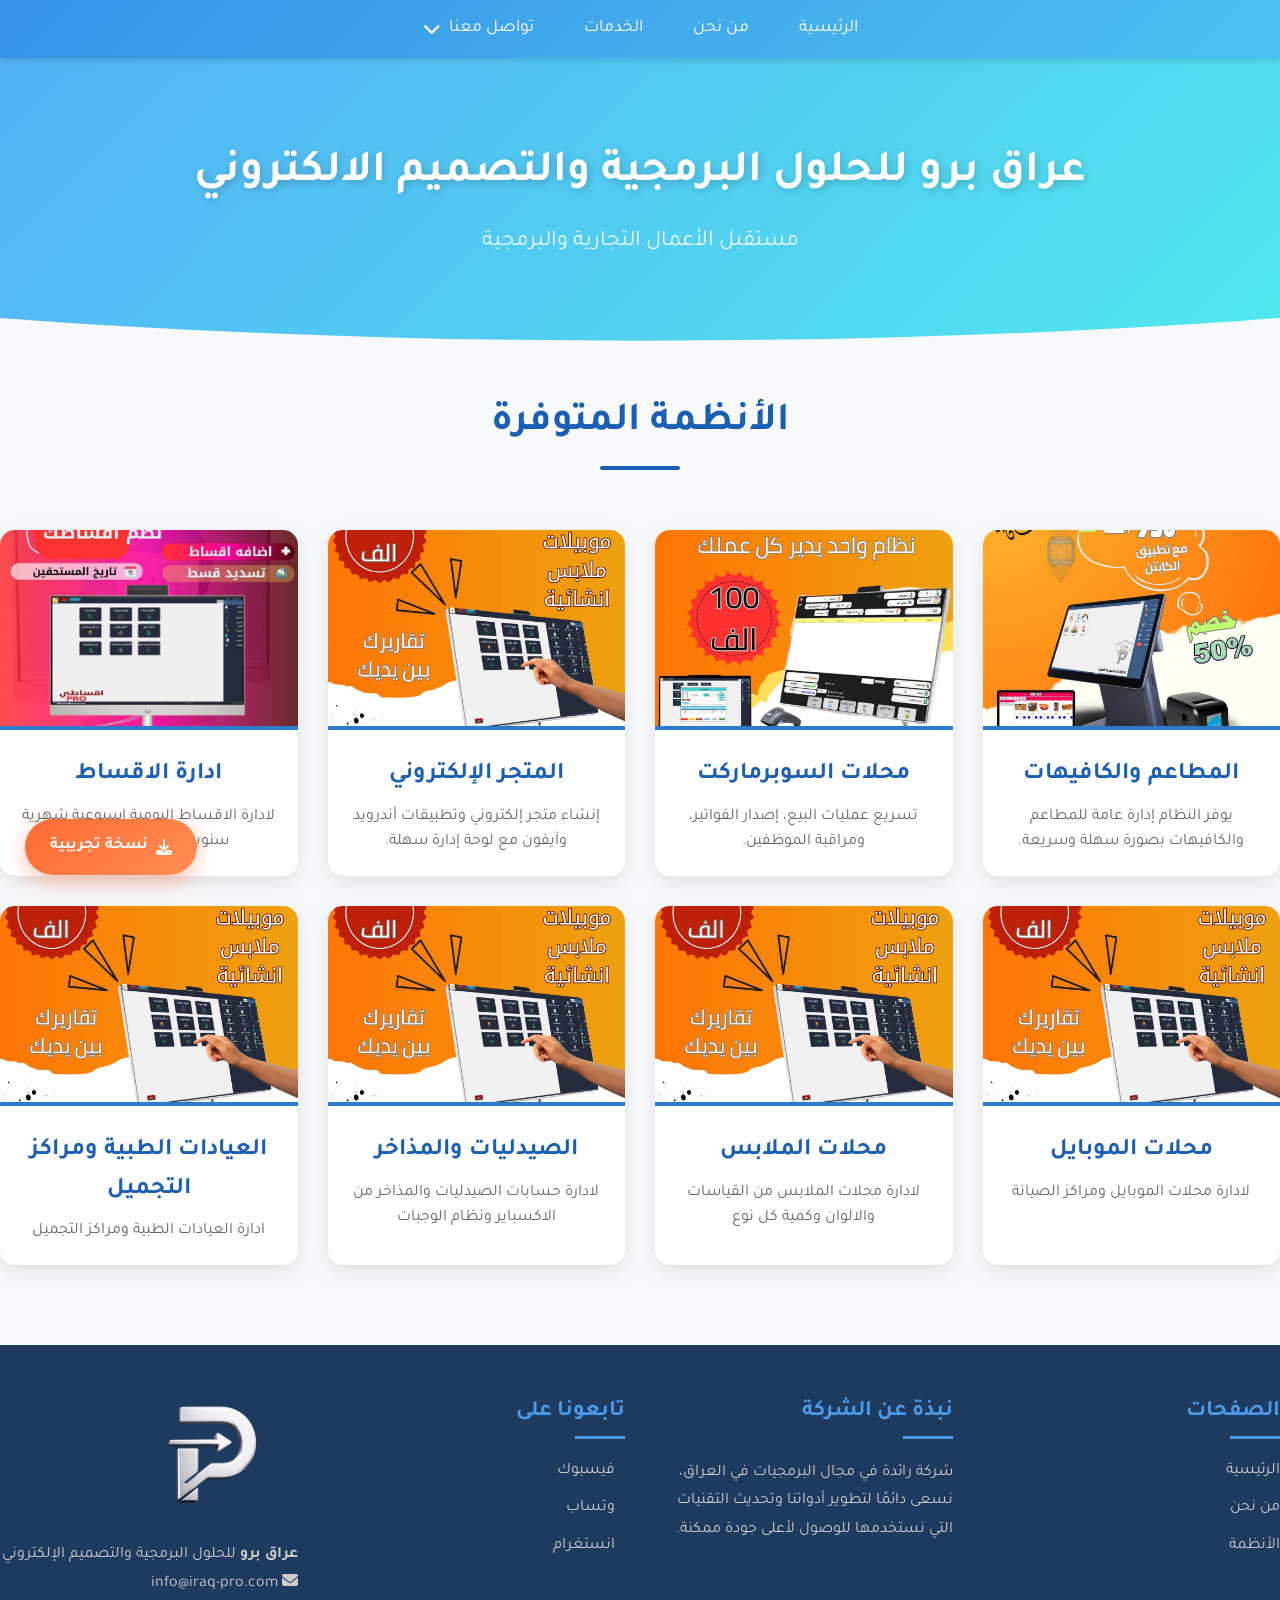
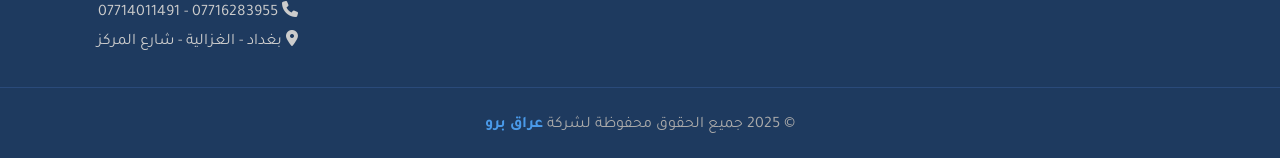
<file: index.html>
<!DOCTYPE html>
<html lang="ar" dir="rtl">
<head>
    <meta charset="UTF-8" />
    <meta name="viewport" content="width=device-width, initial-scale=1.0" />
    <link rel="stylesheet" href="style.css" />
    <link rel="preconnect" href="https://fonts.googleapis.com">
    <link href="https://fonts.googleapis.com/css2?family=Tajawal:wght@400;700&display=swap" rel="stylesheet">
    <link rel="stylesheet" href="https://cdnjs.cloudflare.com/ajax/libs/font-awesome/6.4.0/css/all.min.css">

</head>
<a href="https://www.dropbox.com/scl/fi/14q63lk8ojireyduai2qw/IRAQ_PRO_TEST.exe?rlkey=95wfawgg9a42ue5vv2ctftrmn&st=mxo2u60s&dl=1" class="floating-btn" download>
    <i class="fas fa-download" style="margin-left: 8px;"></i> نسخة تجريبية
</a>


<body>
  <header>
    <div class="container">
       <nav>
  <ul>
    <li><a href="#">الرئيسية</a></li>
    <li><a href="#">من نحن</a></li>
    <li><a href="#products">الخدمات</a></li> <!-- هذا هو التعديل -->
<li class="dropdown">
  <a href="#" id="contactToggle">تواصل معنا <i class="fas fa-chevron-down"></i></a>
  <ul class="dropdown-menu" id="contactMenu">
    <li><a href="https://www.instagram.com/zuf8b?igsh=MXp0Y21qdTczOTYx" target="_blank"><i class="fab fa-instagram"></i> إنستغرام</a></li>
    <li><a href="https://www.facebook.com/people/%D8%B9%D8%B1%D8%A7%D9%82-%D8%A8%D8%B1%D9%88-Iraq-Pro/100093975866954/" target="_blank"><i class="fab fa-facebook"></i> فيسبوك</a></li>
    <li><a href="https://youtube.com" target="_blank"><i class="fab fa-youtube"></i> يوتيوب</a></li>
    <li><a href="https://wa.me/message/NQCNX4EFEIPHM1" target="_blank"><i class="fab fa-watssap"></i> وتساب</a></li>
    <li><a href="mailto:info@example.com"><i class="fas fa-envelope"></i> البريد الإلكتروني</a></li>
  </ul>
</li>


  </ul>
</nav>

    </div>
</header>

<section class="hero-curve">
    <div class="content">
        <h2>عراق برو للحلول البرمجية والتصميم الالكتروني</h2>
        <p>مستقبل الأعمال التجارية والبرمجية</p>
    </div>
</section>
  <section class="products" id="products">
    <h2 class="section-title">الأنظمة المتوفرة</h2>
    <div class="product-grid">
    
    <!-- بطاقة المنتج الأول -->
    <div class="product-card">
      <img src="images/restaurant.jpg" alt="نظام المطاعم">
      <h3>المطاعم والكافيهات</h3>
      <p>يوفر النظام إدارة عامة للمطاعم والكافيهات بصورة سهلة وسريعة.</p>
    </div>

    <!-- بطاقة المنتج الثاني -->
    <div class="product-card">
      <img src="images/supermarket.jpg" alt="نظام السوبرماركت">
      <h3>محلات السوبرماركت</h3>
      <p>تسريع عمليات البيع، إصدار الفواتير، ومراقبة الموظفين.</p>
    </div>

    <!-- بطاقة المنتج الثالث -->
    <div class="product-card">
      <img src="images/store.jpg" alt="المتجر الإلكتروني">
      <h3>المتجر الإلكتروني</h3>
      <p>إنشاء متجر إلكتروني وتطبيقات أندرويد وآيفون مع لوحة إدارة سهلة.</p>
    </div>

   <div class="product-card">
      <img src="images/store1.jpg" alt="الاقساط">
      <h3>ادارة الاقساط</h3>
      <p>لادارة الاقساط اليومية اسبوعية شهرية سنوية بسهولة وسلاسة</p>
    </div>
     <div class="product-card">
      <img src="images/store.jpg" alt="محلات الموبايلات">
      <h3>محلات الموبايل</h3>
      <p>لادارة محلات الموبايل ومراكز الصيانة </p>
    </div>
     <div class="product-card">
      <img src="images/store.jpg" alt="محلات الملابس">
      <h3>محلات الملابس</h3>
      <p>لادارة محلات الملابس من القياسات والالوان وكمية كل نوع</p>
    </div>
         <div class="product-card">
      <img src="images/store.jpg" alt="نظام الصيدليات والمذاخر">
      <h3>الصيدليات والمذاخر</h3>
      <p>لادارة حسابات الصيدليات والمذاخر من الاكسباير ونظام الوجبات</p>
    </div>
         <div class="product-card">
      <img src="images/store.jpg" alt="العيادات ومراكز التجميل">
      <h3>العيادات الطبية ومراكز التجميل</h3>
      <p>ادارة العيادات الطبية ومراكز التجميل</p>
    </div>
  </div>
</section>
<script>
  const toggle = document.getElementById('contactToggle');
  const menu = document.getElementById('contactMenu');

  toggle.addEventListener('click', function (e) {
    e.preventDefault();
    menu.classList.toggle('show');
  });

  // إغلاق القائمة عند الضغط خارجها
  document.addEventListener('click', function (e) {
    if (!toggle.contains(e.target) && !menu.contains(e.target)) {
      menu.classList.remove('show');
    }
  });
</script>
<footer class="main-footer">
  <div class="footer-top">
    <div class="footer-section">
      <h3>الصفحات</h3>
      <ul>
        <li><a href="#">الرئيسية</a></li>
        <li><a href="#">من نحن</a></li>
        <li><a href="#products">الأنظمة</a></li>
      </ul>
    </div>

    <div class="footer-section">
      <h3>نبذة عن الشركة</h3>
      <p>شركة رائدة في مجال البرمجيات في العراق، نسعى دائمًا لتطوير أدواتنا وتحديث التقنيات التي نستخدمها للوصول لأعلى جودة ممكنة.</p>
    </div>

    <div class="footer-section">
      <h3>تابعونا على</h3>
      <ul>
        <li><a href="#"><i class="https://www.facebook.com/people/%D8%B9%D8%B1%D8%A7%D9%82-%D8%A8%D8%B1%D9%88-Iraq-Pro/100093975866954/"></i> فيسبوك</a></li>
        <li><a href="#"><i class="https://wa.me/message/NQCNX4EFEIPHM1"></i> وتساب</a></li>
        <li><a href="#"><i class="https://www.instagram.com/zuf8b?igsh=MXp0Y21qdTczOTYx"></i> انستغرام</a></li>
      </ul>
    </div>

    <div class="footer-section logo-section">
      <img src="images/logo-footer.png" alt="شعار عراق برو">
      <p><strong>عراق برو</strong> للحلول البرمجية والتصميم الإلكتروني</p>
      <p><i class="fas fa-envelope"></i> info@iraq-pro.com</p>
      <p><i class="fas fa-phone"></i> 07716283955 - 07714011491</p>
      <p><i class="fas fa-map-marker-alt"></i> بغداد - الغزالية - شارع المركز</p>
    </div>
  </div>

  <div class="footer-bottom">
    &copy; 2025 جميع الحقوق محفوظة لشركة <strong>عراق برو</strong>
  </div>
</footer>

</body>
</html>
</file>
<file: style.css>
/* إعدادات عامة */
* {
    margin: 0;
    padding: 0;
    box-sizing: border-box;
    font-family: 'Tajawal', sans-serif;
}

body {
    background-color: #f8f9fa;
    color: #333;
    line-height: 1.6;
    direction: rtl;
}

.container {
    width: 90%;
    max-width: 1200px;
    margin: 0 auto;
    padding: 0 15px;
}

/* الهيدر */
header { 
    background: linear-gradient(135deg, #3792e8 0%, #4cc1ef 100%);
    color: white;
    padding: 5px 0;              /* ⬅️ كان 20px */
    box-shadow: 0 3px 6px rgba(0, 0, 0, 0.12);
    position: sticky;
    top: 0;
    z-index: 1000;
}


.logo {
    font-size: 1.8rem;
    font-weight: 700;
    text-align: center;
    margin-bottom: 15px;
    text-shadow: 1px 1px 3px rgba(0, 0, 0, 0.2);
}

/* القائمة */
nav ul {
    list-style: none;
    display: flex;
    justify-content: center;
    flex-wrap: wrap;
    gap: 20px;
}

nav ul li a {
    color: white;
    text-decoration: none;
    font-size: 1.1rem;
    padding: 10px 15px;
    border-radius: 6px;
    transition: all 0.3s ease;
    display: flex;
    align-items: center;
    gap: 8px;
}

nav ul li a:hover {
    background-color: rgba(255, 255, 255, 0.15);
    transform: translateY(-2px);
}

/* القائمة المنسدلة */
.dropdown {
    position: relative;
}

.dropdown-menu {
    display: none;
    position: absolute;
    top: 100%;
    right: 0;
    background-color: white;
    min-width: 220px;
    box-shadow: 0 8px 25px rgba(0, 0, 0, 0.15);
    border-radius: 10px;
    padding: 10px 0;
    z-index: 1001;
}

.dropdown-menu.show {
    display: block;
    animation: fadeIn 0.3s ease;
}

.dropdown-menu li a {
    color: #333;
    padding: 12px 20px;
    display: flex;
    align-items: center;
    gap: 10px;
    transition: background 0.3s;
}

.dropdown-menu li a:hover {
    background-color: #f0f7ff;
    color: #1a5fb4;
}

@keyframes fadeIn {
    from { opacity: 0; transform: translateY(-10px); }
    to { opacity: 1; transform: translateY(0); }
}

/* قسم البطل */
.hero-curve {
    background: linear-gradient(135deg, #53b2f6 0%, #51e8ed 100%);
    color: white;
    padding: 80px 0;
    text-align: center;
    clip-path: ellipse(100% 60% at 50% 40%);
    margin-bottom: 50px;
}

.hero-curve .content h2 {
    font-size: 2.8rem;
    margin-bottom: 15px;
    text-shadow: 2px 2px 8px rgba(0, 0, 0, 0.2);
}

.hero-curve .content p {
    font-size: 1.4rem;
    opacity: 0.9;
}

/* الخدمات */
.section-title {
    text-align: center;
    font-size: 2.5rem;
    color: #1a5fb4;
    margin-bottom: 40px;
    position: relative;
    padding-bottom: 15px;
}

.section-title::after {
    content: '';
    position: absolute;
    bottom: 0;
    right: 50%;
    transform: translateX(50%);
    width: 80px;
    height: 4px;
    background-color: #1a5fb4;
    border-radius: 2px;
}

.product-grid {
    display: grid;
    grid-template-columns: repeat(auto-fill, minmax(280px, 1fr));
    gap: 30px;
    padding: 20px 0;
}

.product-card {
    background-color: white;
    border-radius: 15px;
    overflow: hidden;
    box-shadow: 0 6px 20px rgba(0, 0, 0, 0.1);
    transition: all 0.4s ease;
    text-align: center;
    padding-bottom: 20px;
}

.product-card:hover {
    transform: translateY(-10px);
    box-shadow: 0 15px 35px rgba(0, 0, 0, 0.15);
}

.product-card img {
    width: 100%;
    height: 200px;
    object-fit: cover;
    border-bottom: 4px solid #2d7bc9;
}

.product-card h3 {
    color: #1a5fb4;
    margin: 15px 0 10px;
    font-size: 1.5rem;
}

.product-card p {
    color: #666;
    padding: 0 15px;
    font-size: 1rem;
}

/* زر الطفو */
.floating-btn {
    position: fixed;
    bottom: 25px;
    left: 25px;
    background: linear-gradient(135deg, #ff6b35, #ff8e53);
    color: white;
    padding: 15px 25px;
    border-radius: 50px;
    text-decoration: none;
    font-weight: bold;
    box-shadow: 0 6px 20px rgba(255, 107, 53, 0.4);
    z-index: 999;
    display: flex;
    align-items: center;
    transition: all 0.3s ease;
}

.floating-btn:hover {
    background: linear-gradient(135deg, #e05a2b, #e07d42);
    transform: scale(1.05);
    box-shadow: 0 8px 25px rgba(255, 107, 53, 0.6);
}

/* الفوتر */
.main-footer {
    background-color: #1e3a5f;
    color: white;
    padding: 50px 0 20px;
    margin-top: 60px;
}

.footer-top {
    display: grid;
    grid-template-columns: repeat(auto-fit, minmax(250px, 1fr));
    gap: 30px;
    margin-bottom: 30px;
}

.footer-section h3 {
    color: #4a9ae9;
    margin-bottom: 20px;
    font-size: 1.4rem;
    position: relative;
    padding-bottom: 8px;
}

.footer-section h3::after {
    content: '';
    position: absolute;
    bottom: 0;
    right: 0;
    width: 50px;
    height: 3px;
    background-color: #4a9ae9;
}

.footer-section ul {
    list-style: none;
}

.footer-section ul li {
    margin-bottom: 12px;
}

.footer-section ul li a {
    color: #ccc;
    text-decoration: none;
    transition: color 0.3s;
    display: flex;
    align-items: center;
    gap: 10px;
}

.footer-section ul li a:hover {
    color: #4a9ae9;
}

.footer-section p {
    color: #ccc;
    line-height: 1.8;
}

.logo-section img {
    max-width: 180px;
    margin-bottom: 15px;
}

.footer-bottom {
    text-align: center;
    padding-top: 25px;
    border-top: 1px solid #2a4a7a;
    color: #aaa;
    font-size: 1rem;
}

.footer-bottom strong {
    color: #4a9ae9;
}

/* تنسيق للشاشات الصغيرة */
@media (max-width: 768px) {
    .logo {
        font-size: 1.5rem;
    }
    
    nav ul {
        flex-direction: column;
        align-items: center;
        gap: 10px;
    }
    
    .hero-curve .content h2 {
        font-size: 2rem;
    }
    
    .hero-curve .content p {
        font-size: 1.1rem;
    }
    
    .section-title {
        font-size: 2rem;
    }
    
    .floating-btn {
        bottom: 15px;
        left: 15px;
        padding: 12px 20px;
        font-size: 0.9rem;
    }
    
    .dropdown-menu {
        position: static;
        width: 100%;
        margin-top: 10px;
    }
}
</file>
